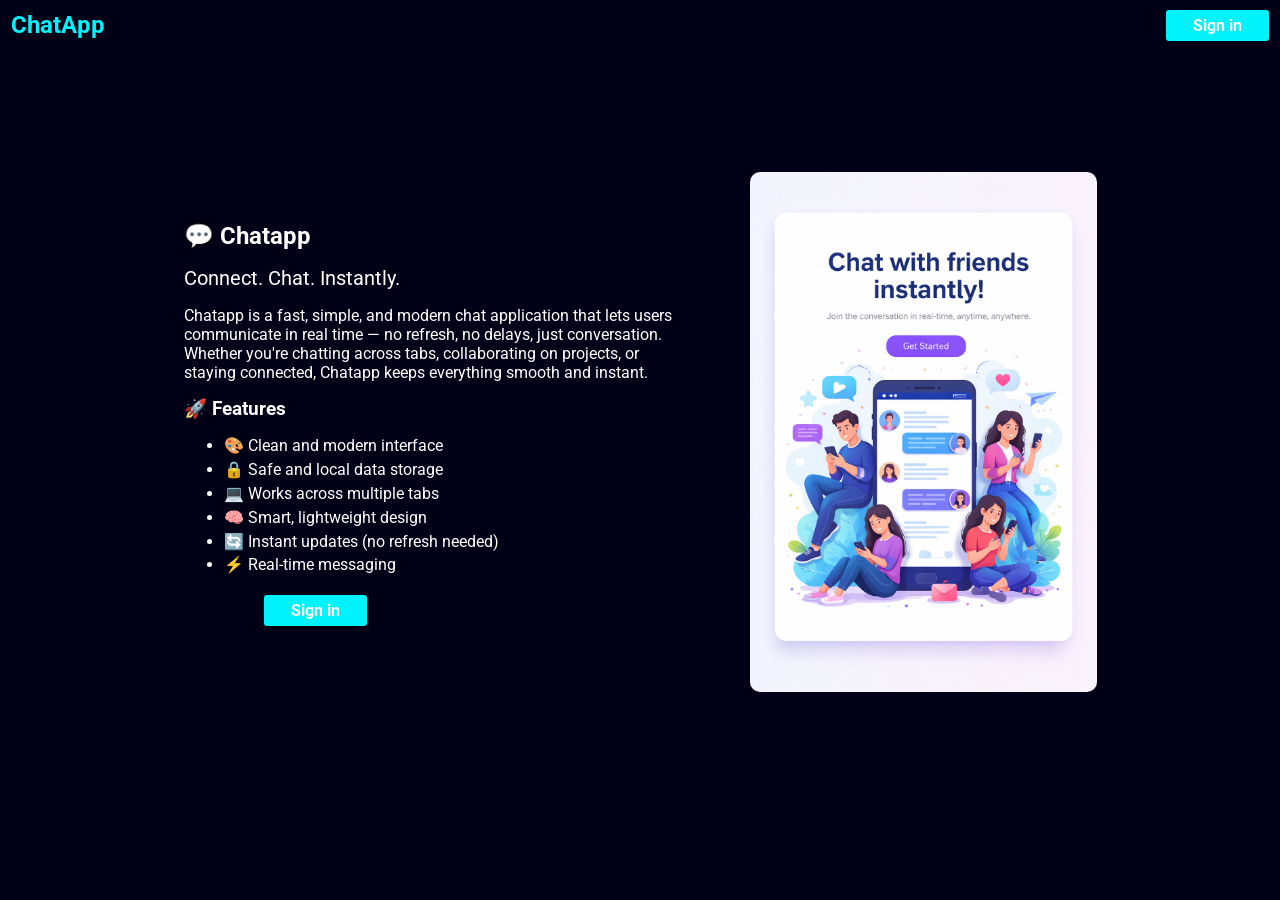
<file: index.html>
<!DOCTYPE html>
<html lang="en">
<head>
    <meta charset="UTF-8">
    <meta name="viewport" content="width=device-width, initial-scale=1.0">
    <link rel="stylesheet" href="styles/index.css">
    <link rel="stylesheet" href="styles/normal.css">
    <link rel="preconnect" href="https://fonts.googleapis.com">
    <link rel="preconnect" href="https://fonts.gstatic.com" crossorigin>
    <link href="https://fonts.googleapis.com/css2?family=Roboto:ital,wght@0,100..900;1,100..900&display=swap" rel="stylesheet">
    <title>ChatApp</title>
</head>
<body>
    <header>
        <nav>
            <h1 class="logo">ChatApp</h1>
            <a href="./pages/log-in.html"><b class="sign-in-btn">Sign in</b></a>
        </nav>
    </header>

    <main>
        <section class="description">
            <h2>💬 Chatapp</h2>
            <p>Connect. Chat. Instantly.</p>
            <p>Chatapp is a fast, simple, and modern chat application that lets users communicate in real time — no refresh, no delays, just conversation.
               Whether you're chatting across tabs, collaborating on projects, or staying connected, Chatapp keeps everything smooth and instant.</p>
            <h3>🚀 Features</h3>
            <ul>
                <li>🎨 Clean and modern interface</li>
                <li>🔒 Safe and local data storage</li>
                <li>💻 Works across multiple tabs</li>
                <li>🧠 Smart, lightweight design</li>
                <li>🔄 Instant updates (no refresh needed)</li>
                <li>⚡ Real-time messaging</li>
            </ul>
            <a href="./pages/log-in.html"><b class="sign-in-btn m-btn">Sign in</b></a>
        </section>
        <img class="chat-img" src="assets/img/ChatGPT Img.png" alt="chat app img">
    </main>
</body>
</html>
</file>
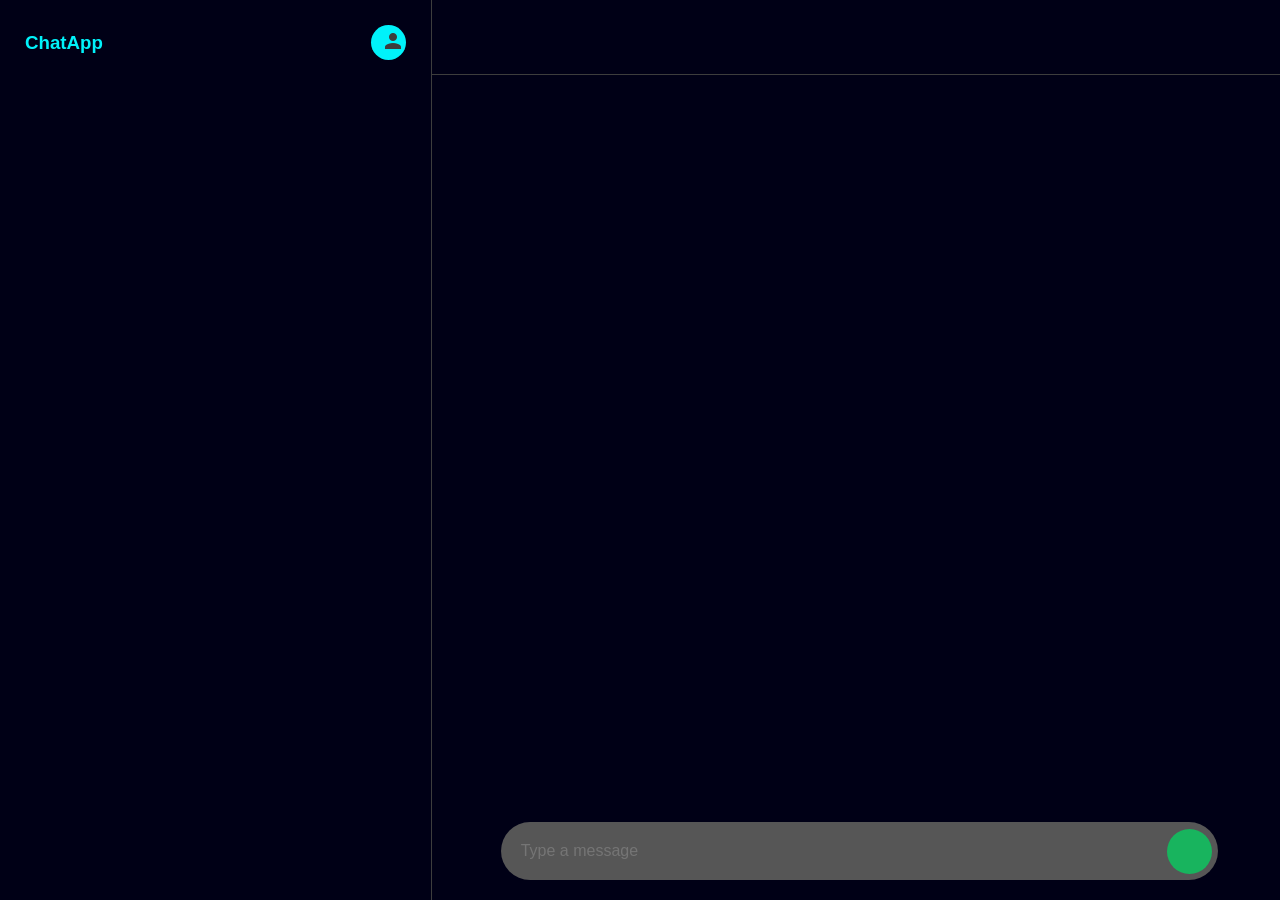
<file: pages/chat.html>
<!DOCTYPE html>
<html lang="en">
<head>
    <meta charset="UTF-8">
    <meta name="viewport" content="width=device-width, initial-scale=1.0">
    <link rel="stylesheet" href="../styles/normal.css">
    <link rel="stylesheet" href="../styles/chat.css">
    <link href="https://fonts.googleapis.com/icon?family=Material+Icons" rel="stylesheet">
    <title>Chat</title>
</head>
<body>
    <aside>
        <nav>
            <h1>ChatApp</h1>
            <div class="chat-btns">
                <a href="./profile.html">
                    <button>
                        <i class="material-icons">person</i>
                    </button>
                </a>

            </div>
        </nav>

        <section class="users-list">
            
        </section>
    </aside>

    <main>
        <section class="user-p">
            
        </section>

        <section class="chat-cont">
            <div class="chats-cont">
            </div>

            <form action="" class="form-cont">
                    <input type="text" class="chat-input" placeholder="Type a message">
                    <button type="submit">
                        <i class="material-icons">north_east</i>
                    </button>
            </form>
        </section>
    </main>

    <script type="module" src="../js/chat.js"></script>
</body>
</html>
</file>
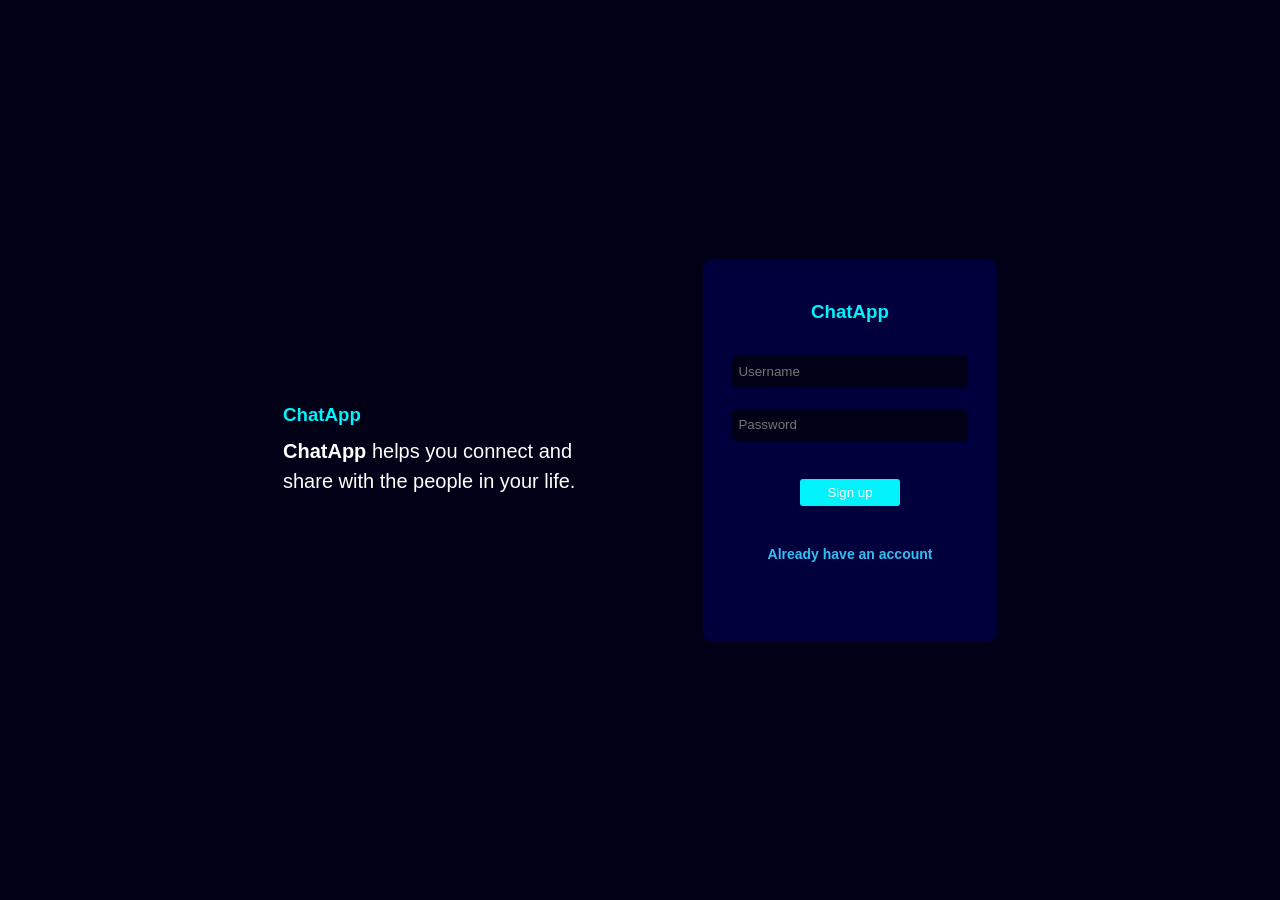
<file: pages/create-profile.html>
<!DOCTYPE html>
<html lang="en">
<head>
    <meta charset="UTF-8">
    <meta name="viewport" content="width=device-width, initial-scale=1.0">
    <link rel="stylesheet" href="../styles/create-profile.css">
    <link rel="stylesheet" href="../styles/normal.css">
    <title>Sign Up</title>
</head>
<body>
    <article>
        <main>
           <section class="message-1">
                <h1>ChatApp</h1>
                <p><span>ChatApp</span> helps you connect and share with the people in your life.</p> 
           </section>

           <section class="sign-up-container">
                <h1>ChatApp</h1>
                <form action="" id="form">
                    <input type="text" class="user-input" placeholder="Username" id="username">
                    <p class="error"></p>
                    <input type="text" placeholder="Password" id="password">
                    <p class="error-2"></p>
                    <button type="submit" class="sign-in-btn">Sign up</button>
                    <a class="already" href="./log-in.html">Already have an account</a>
                </form>
           </section>
        </main>
    </article>
    <script type="module" src="../js/createProfile.js"></script>
</body>
</html>
</file>
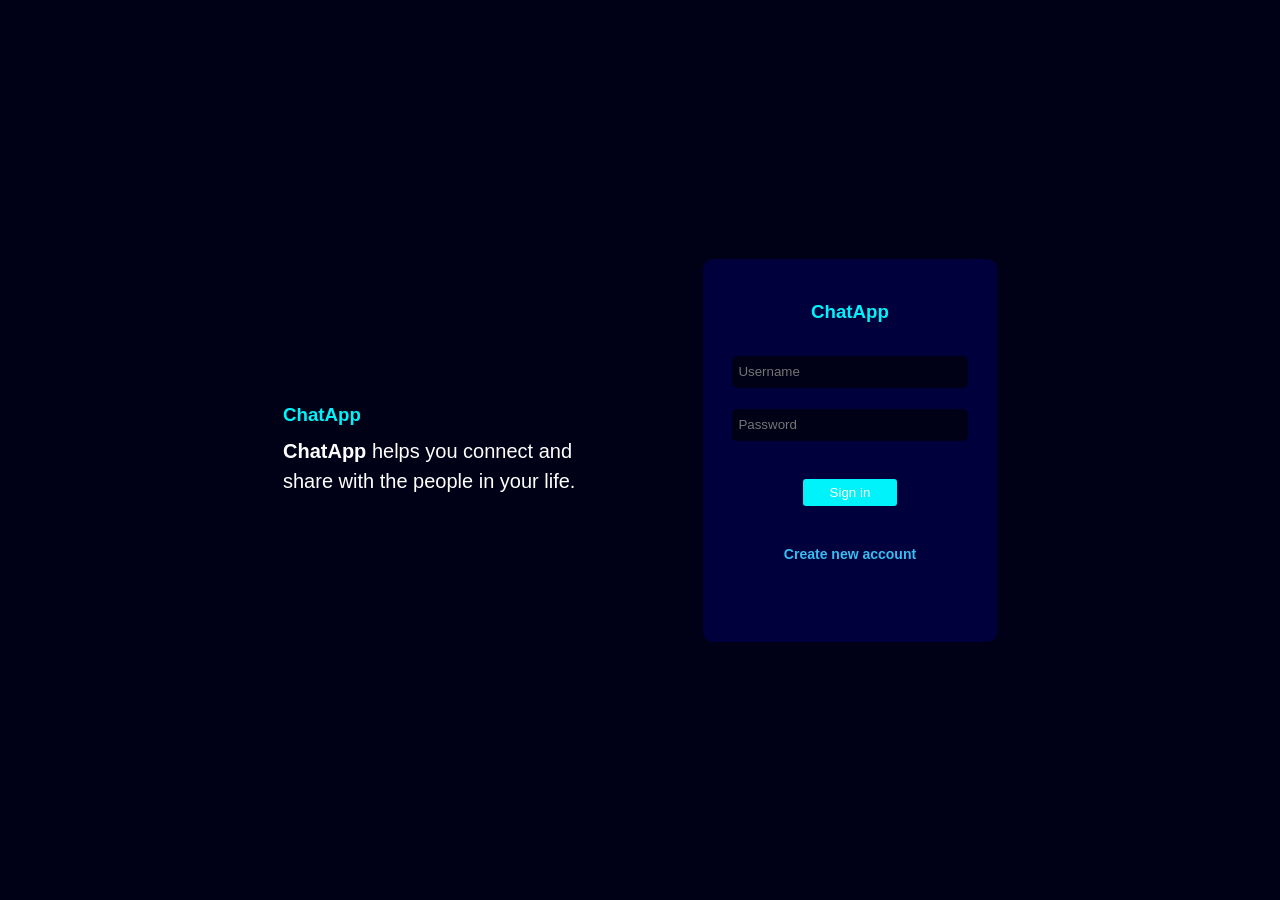
<file: pages/log-in.html>
<!DOCTYPE html>
<html lang="en">
<head>
    <meta charset="UTF-8">
    <meta name="viewport" content="width=device-width, initial-scale=1.0">
    <link rel="stylesheet" href="../styles/create-profile.css">
    <link rel="stylesheet" href="../styles/normal.css">
    <title>Sign In</title>
</head>
<body>
    <article>
        <main>
           <section class="message-1">
                <h1>ChatApp</h1>
                <p><span>ChatApp</span> helps you connect and share with the people in your life.</p> 
           </section>

           <section class="sign-up-container">
                <h1>ChatApp</h1>
                <form action="" id="form">
                    <input type="text" class="user-input" placeholder="Username" id="username">
                    <p class="error"></p>
                    <input type="text" placeholder="Password" id="password">
                    <p class="error-2"></p>
                    <button type="submit" class="sign-in-btn">Sign in</button>
                    <a class="already" href="./create-profile.html">Create new account</a>
                </form>
           </section>
        </main>
    </article>
    <script type="module" src="../js/logIn.js"></script>
</body>
</html>
</file>
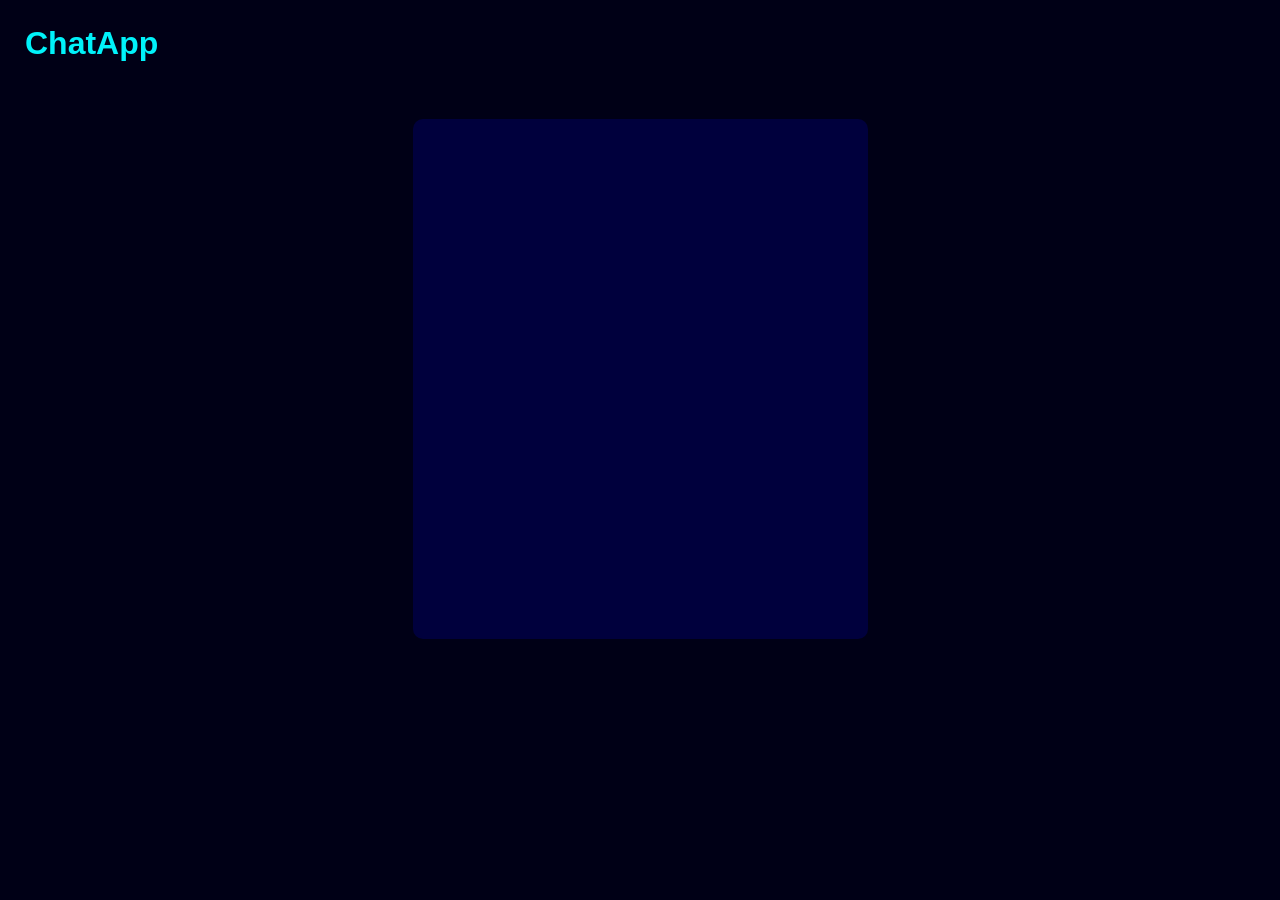
<file: pages/profile.html>
<!DOCTYPE html>
<html lang="en">
<head>
    <meta charset="UTF-8">
    <meta name="viewport" content="width=device-width, initial-scale=1.0">
    <link rel="stylesheet" href="../styles/normal.css">
    <link rel="stylesheet" href="../styles/profile.css">
    <link href="https://fonts.googleapis.com/icon?family=Material+Icons" rel="stylesheet">
    <title>Profile</title>
</head>
<body>
    <header>
        <a href="./chat.html"><h1>ChatApp</h1></a>
    </header>

    <main>
        <article class="profile-cont">
            
        </article>
    </main>

    <script type="module" src="../js/profile.js"></script>
</body>
</html>
</file>
<file: styles/index.css>
nav {
    display: flex;
    align-items: center;
    justify-content: space-between;
    padding: 0.7rem;
}

.logo {
    color: #00F2FA;
}

.sign-in-btn {
    background-color: var(--btn-color);
    color: #fff;
    padding: 6px 27px;
    border-radius: 3px;
}

.sign-in-btn:hover {
    background-color: var(--btn-color-hover);
}

main {
    display: flex;
    gap: 66px;
    margin-top: 122px;
    justify-content: center;
    align-items: center;

}

.description {
    width: 500px;
}

.description p:nth-child(2) {
    margin: 1rem 0;
    font-weight: 400;
    font-size: 20px;
}

.description h3:nth-child(4) {
    margin: 1rem 0;
}

ul li {
    margin-bottom: 0.3rem;
}

.m-btn {
    margin: 1rem 5rem;
    display: inline-block;
}

.chat-img {
    height: 520px;
    width: 347px;
    border-radius: 10px;
}

@media(max-width: 480px){
    main {
        flex-direction: column;
        margin-top: 50px;
    }

    .description {
        width: auto;
        padding: 1rem;
    }
}
</file>
<file: styles/normal.css>
:root {
    --btn-color: #00F2FA;
    --btn-color-hover: #00f2faa7;
    --font-family: 'Roboto', sans-serif;
}

* {
    box-sizing: border-box;
    margin: 0;
    text-decoration: none;
    font-family: var(--font-family);
    border: none;
    color: #fff;
}

body {
    background-color: #000016;
}
</file>
<file: styles/chat.css>
body {
    display: flex;
}

aside {
    border-right: 1px solid #3D3D3D;
    height: 100vh;
    width: 652px;
    background-color: transparent;
}

main {
    background-color: transparent;
    height: 100vh;
    width: 100%;
}

.user-p {
    width: 100%;
    height: 75px;
    background-color: transparent;
    border-bottom: 1px solid #3D3D3D;
    display: flex;
    gap: 23px;
    align-items: center;
    padding-left: 30px;
}

.chat-cont {
    height: calc(100vh - 75px);
}

.chats-cont {
    height: calc(100vh - 98px - 75px);
    overflow-y: scroll;

}

.my-mess-cont {
    display: flex;
    justify-content: end;
    padding-right: 30px;
    margin: 50px 0;
}

.them-mess-cont {
    padding-left: 30px;
    margin: 50px 0;
}

.my-mess {
    background-color: #008388;
    max-width: 450px;
    min-width: 250px;
    border-radius: 10px;
    padding: 20px;
    padding-bottom: 5px;
    padding-right: 5px;
}

.them-mess {
    background-color: #d2e3e47f;
    max-width: 450px;
    min-width: 150px;
    border-radius: 10px;
    padding: 20px;
    padding-bottom: 5px;
    padding-right: 5px;
}

.my-mess time {
    text-align: end;
    display: block;
    margin-top: 5px;
}

.them-mess time {
    text-align: end;
    display: block;
    margin-top: 5px;
}

.form-cont {
    display: flex;
    justify-content: center;
    align-items: center;
    padding: 20px 0;
}

.chat-input {
    width: 717px;
    height: 58px;
    background-color: #565656;
    border-radius: 50px;
    padding-left: 20px;
    font-size: 1rem;
}

.chat-input:focus {
    outline: none;
}

.form-cont button {
    border-radius: 50%;
    width: 45px;
    height: 45px;
    background-color: #18B45E;
    margin-left: -3.2rem;
    cursor: pointer;
}

nav {
    padding-top: 25px;
    display: flex;
    justify-content: space-between;
    align-items: center;
}

nav h1 {
    margin-left: 25px;
    color: var(--btn-color);
}

.chat-btns {
    margin-right: 25px;
    display: flex;
    gap: 9px;
}

.chat-btns button {
    border-radius: 50%;
    width: 35px;
    height: 35px;
    background-color: var(--btn-color);
    cursor: pointer;
}

.chat-btns button:hover {
    background-color: var(--btn-color-hover);
}

.material-icons {
    color: #3D3D3D;
    width: 15px;
    height: 15px;
}

.users-list {
    width: 100%;
    margin-top: 47px;
}

.user {
    padding: 15px 21px;
    margin: 0 13px;
    border-radius: 10px;
    display: flex;
    gap: 32px;
    align-items: center;
   cursor: pointer; 
}

.img-container {
    display: flex;
    align-items: end;
}

.img-1 {
    width: 55px;
    height: 55px;
    border-radius: 50%;
}

.online {
    width: 12px;
    height: 12px;
    margin-left: -18px;
    border-radius: 50%;
    background-color: #0BE763;
}

.text-conatiner h3 {
    margin-bottom: 7px;
}

.container-2 {
    display: flex;
    justify-content: space-between;
    align-items: center;
    width: 100%;
}

.off {
    background-color: #5B5D5C;
}
</file>
<file: styles/create-profile.css>
main {
    display: flex;
    gap: 120px;
    align-items: center;
    justify-content: center;
    height: 100vh;
}


.message-1 h1:nth-child(1) {
    color: var(--btn-color);
    margin-bottom: 0.6rem;
}

.message-1 p {
    font-size: 20px;
    width: 300px;
    line-height: 1.5;
}

span {
    font-weight: bold;
}

.sign-up-container {
    background-color: #00003D;
    width: 294px;
    height: 383px;
    border-radius: 10px;
}

.sign-up-container h1:nth-child(1) {
    color: var(--btn-color);
    margin-top: 42px;
    margin-bottom: 33px;
    text-align: center;
}

form {
    display: flex;
    flex-direction: column;
    align-items: center;
}

.user-input {
    margin-bottom: 5px;
}

input {
    width: 236px;
    height: 32px;
    background-color: #000016;
    border-radius: 5px;
    padding-left: 0.4rem;
}

input:focus {
    outline: 2px solid #2323c9;
}

.sign-in-btn {
    background-color: var(--btn-color);
    color: #fff;
    padding: 6px 27px;
    border-radius: 3px;
    margin-top: 33px;
    cursor: pointer;
}

.sign-in-btn:hover {
    background-color: var(--btn-color-hover);
}

.error {
    font-size: 0.9rem;
    margin-bottom: 1rem;
    color: #ff2727;
}

.error-2 {
    font-size: 0.9rem;
    margin-top: 5px;
    color: #ff2727;
}

.already {
    margin-top: 40px;
    color: #36BDF2;
    font-weight: bold;
    font-size: 14px;
}

@media(max-width: 480px){
    main {
        flex-direction: column;
    }
}
</file>
<file: styles/profile.css>
header {
    padding: 25px;
}

main {
    display: flex;
    justify-content: center;
    margin-top: 2rem;
}

h1 {
    color: var(--btn-color);
}

h3 {
    margin-top: 53px;
    margin-bottom: 15px;
    width: 100%;
    padding-left: 91px;
}

.profile-cont {
    width: 455px;
    height: 520px;
    border-radius: 10px;
    background-color: #00003D;
    display: flex;
    flex-direction: column;
    align-items: center;
    padding: 50px 0;
}

img {
    width: 150px;
    height: 150px;
    border-radius: 50%;
    margin-bottom: 32px;
}

p {
    padding: 0 25px 0 91px;
}

.p-btn {
    margin-top: 52px;
    background-color: red;
    font-size: 20px;
    font-weight: bold;
    padding: 10px 30px;
    border-radius: 50px;
    cursor: pointer;
}

.p-btn:hover {
    background-color: rgba(255, 0, 0, 0.503);
}

@media(max-width: 480px){

    main {
        padding: 0 20px;
    }

    .profile-cont {
        width: 100%;
    }
}
</file>
